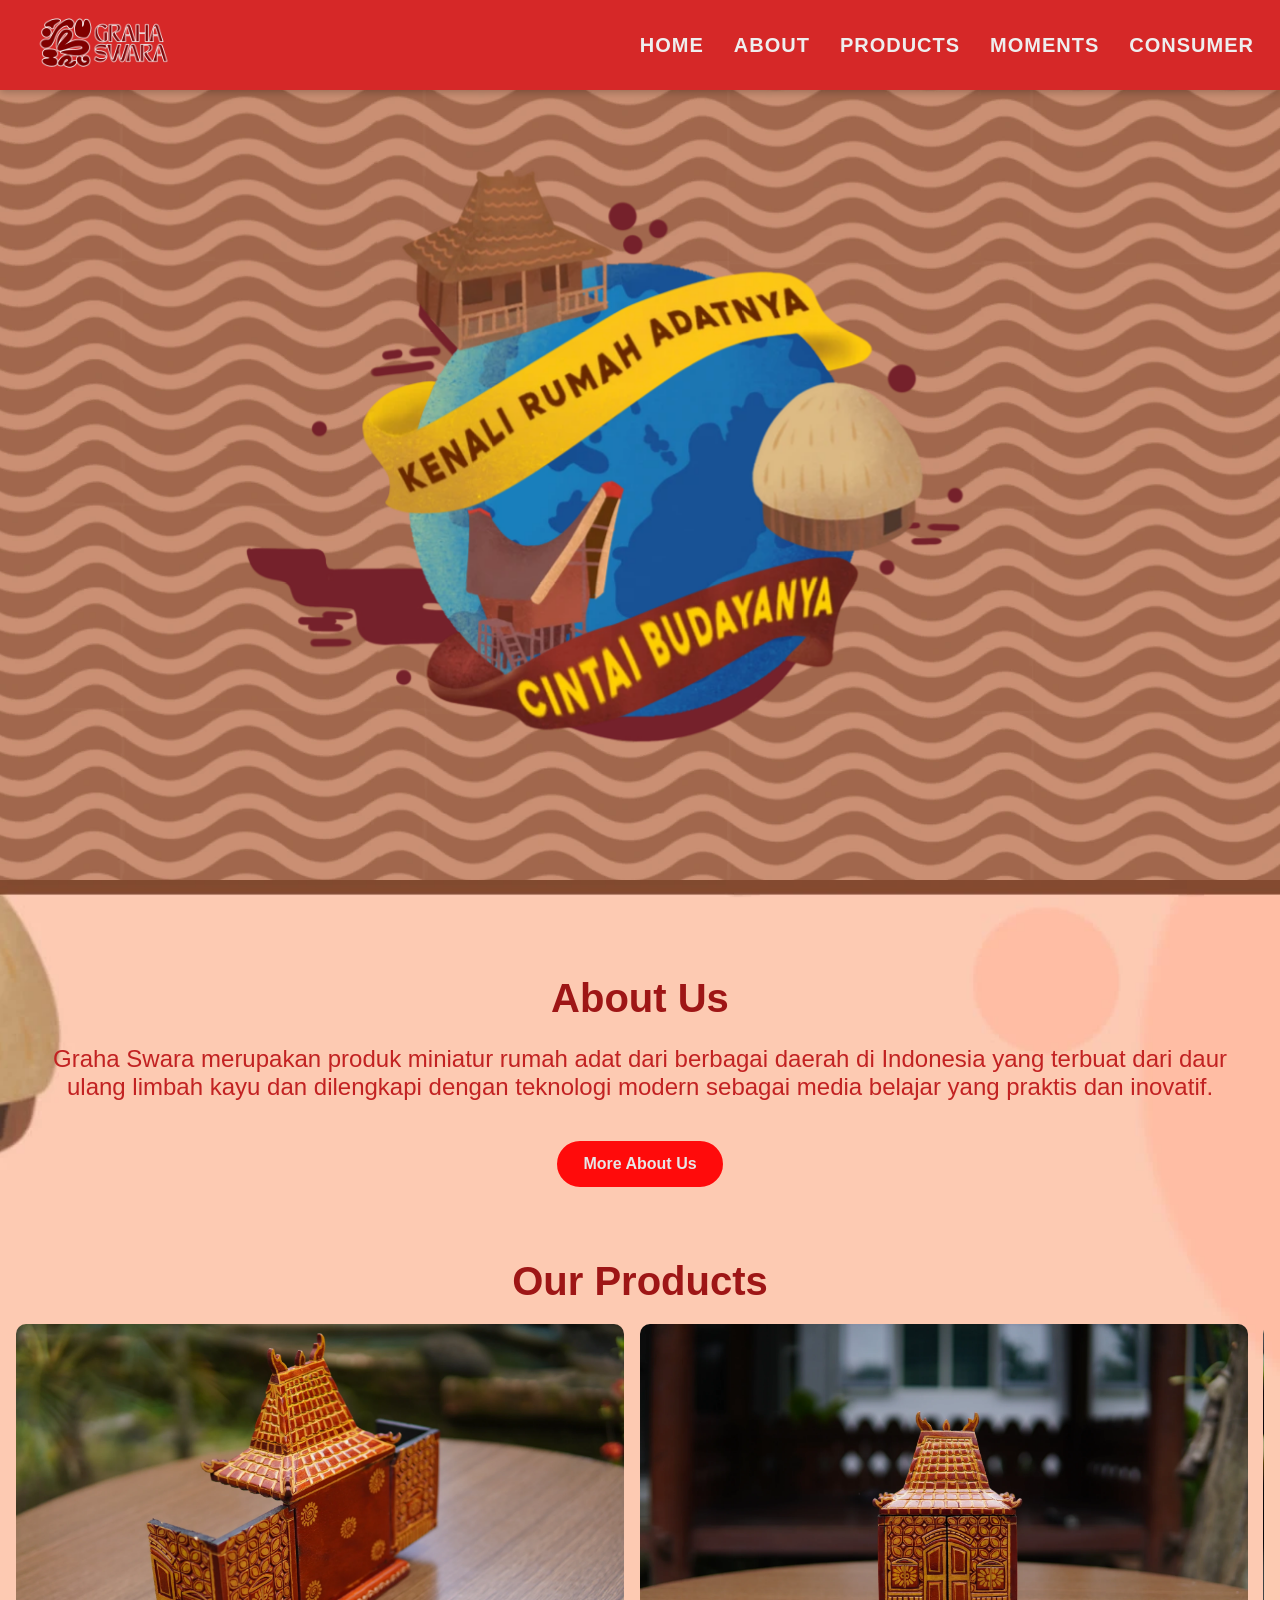
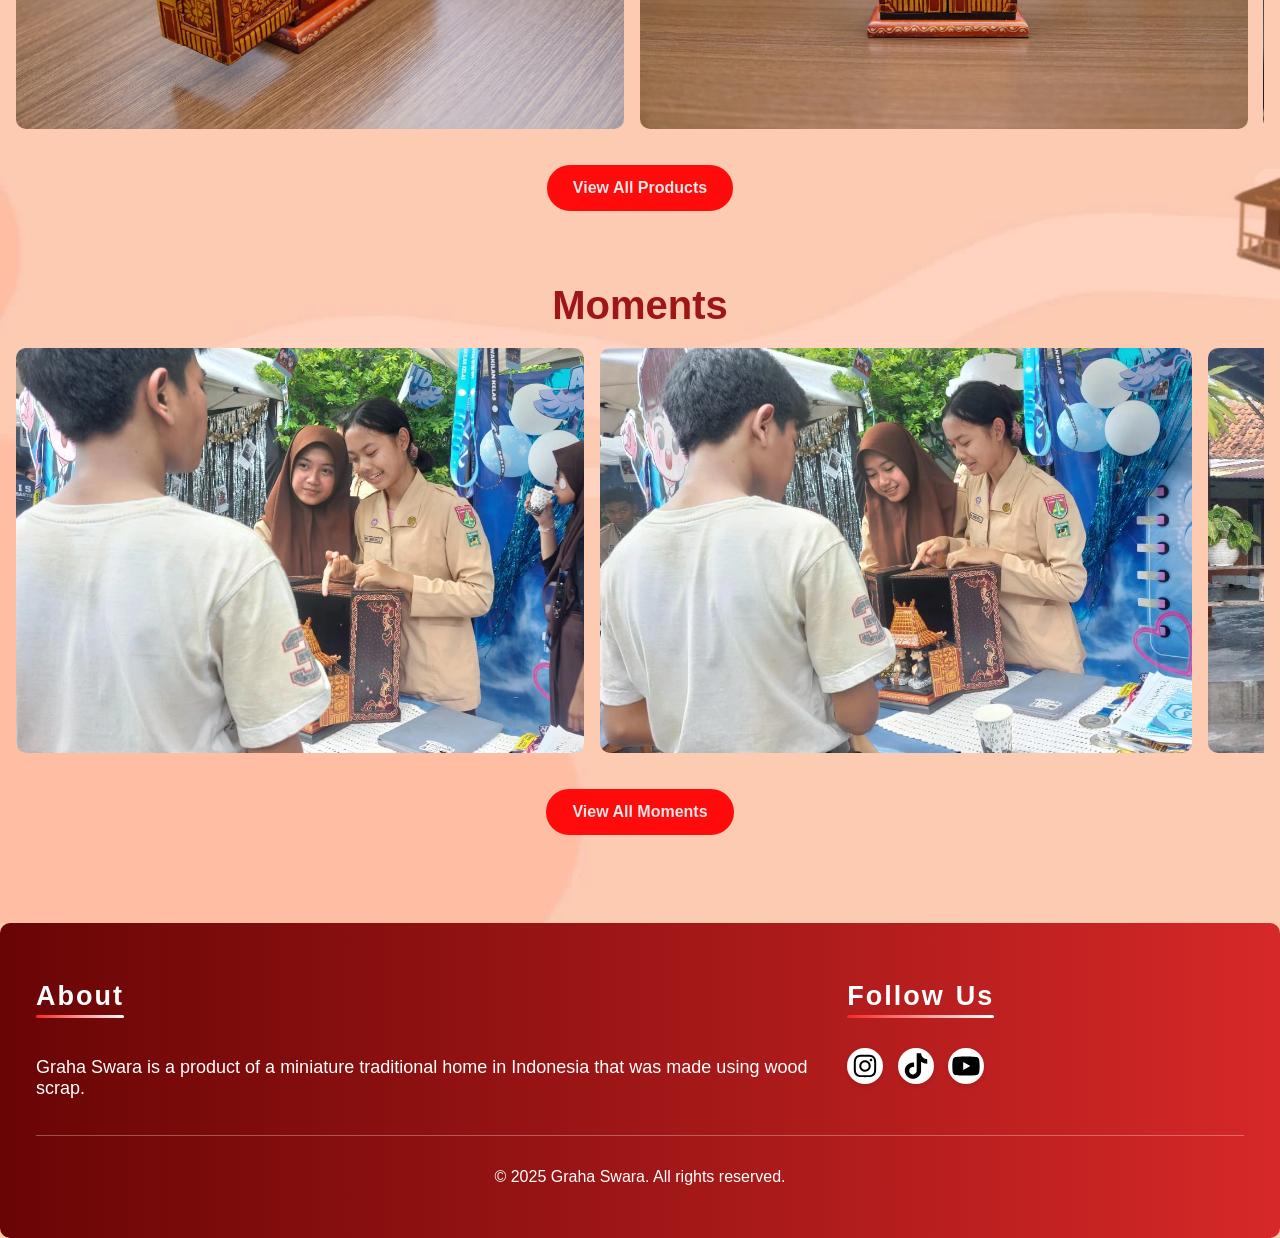
<file: index.html>
<!DOCTYPE html>
<html lang="en">
<head>
  <meta charset="UTF-8" />
  <meta name="viewport" content="width=device-width, initial-scale=1.0" />
  <title>Graha Swara</title>
  <link rel="stylesheet" href="web.css" />
  <link rel="stylesheet" href="animate.css">
  <script src="web.js" defer></script>
</head>
<body>
  <div id="layout"></div>

  <template id="page-content">
    <div class="mainhome-contenttop">
      <!-- Animation -->
      <section class="animated">
        <div class="image-stack">
          <img src="assets/bumi.webp" class="bumi" alt="bumi" />
          <img src="assets/teks.webp" class="teks" alt="teks" />
          <img src="assets/filler.webp" class="filler" alt="filler" />
          <img src="assets/joglo.webp" class="joglo" alt="joglo" />
          <img src="assets/honai.webp" class="honai" alt="honai" />
          <img src="assets/tongkonan.webp" class="tongkonan" alt="tongkonan" />
        </div>
      </section>
    </div>

    <div class="mainhome-contentbottom">
      <div class="homepage-main-content">
        <!--About-->
        <section id="abouts" class="abouts">
          <h1>About Us</h1>
          <p> Graha Swara merupakan produk miniatur rumah adat dari berbagai daerah di Indonesia yang terbuat dari daur ulang limbah kayu dan dilengkapi dengan teknologi modern sebagai media belajar yang praktis dan inovatif.</p>
          <a href="about.html" class="btn">More About Us</a>
        </section>
      

        <!-- Products -->
        <section id="products" class="products">
          <h1>Our Products</h1>
          <div class="product-list" id="product-list">
            <div class="product-item"><img src="assets/proto1.webp" alt="Product 1" /></div>
            <div class="product-item"><img src="assets/proto2.webp" alt="Product 2" /></div>
            <div class="product-item"><img src="assets/proto3.webp" alt="Product 3" /></div>
          </div>
          <a href="product.html" class="btn">View All Products</a>
        </section>

        <!-- Moments -->
        <section id="moments" class="moments">
          <h1>Moments</h1>
          <div class="moment-list" id="moment-list">
            <div class="moment-item"><img src="assets/moment1.webp" alt="Moment 1" /></div>
            <div class="moment-item"><img src="assets/moment2.webp" alt="Moment 2" /></div>
            <div class="moment-item"><img src="assets/moment3.webp" alt="Moment 3" /></div>
          </div>
          <a href="moment.html" class="btn">View All Moments</a>
        </section>
      </div>
    <div>
  </template>  
</body>
</html>
</file>
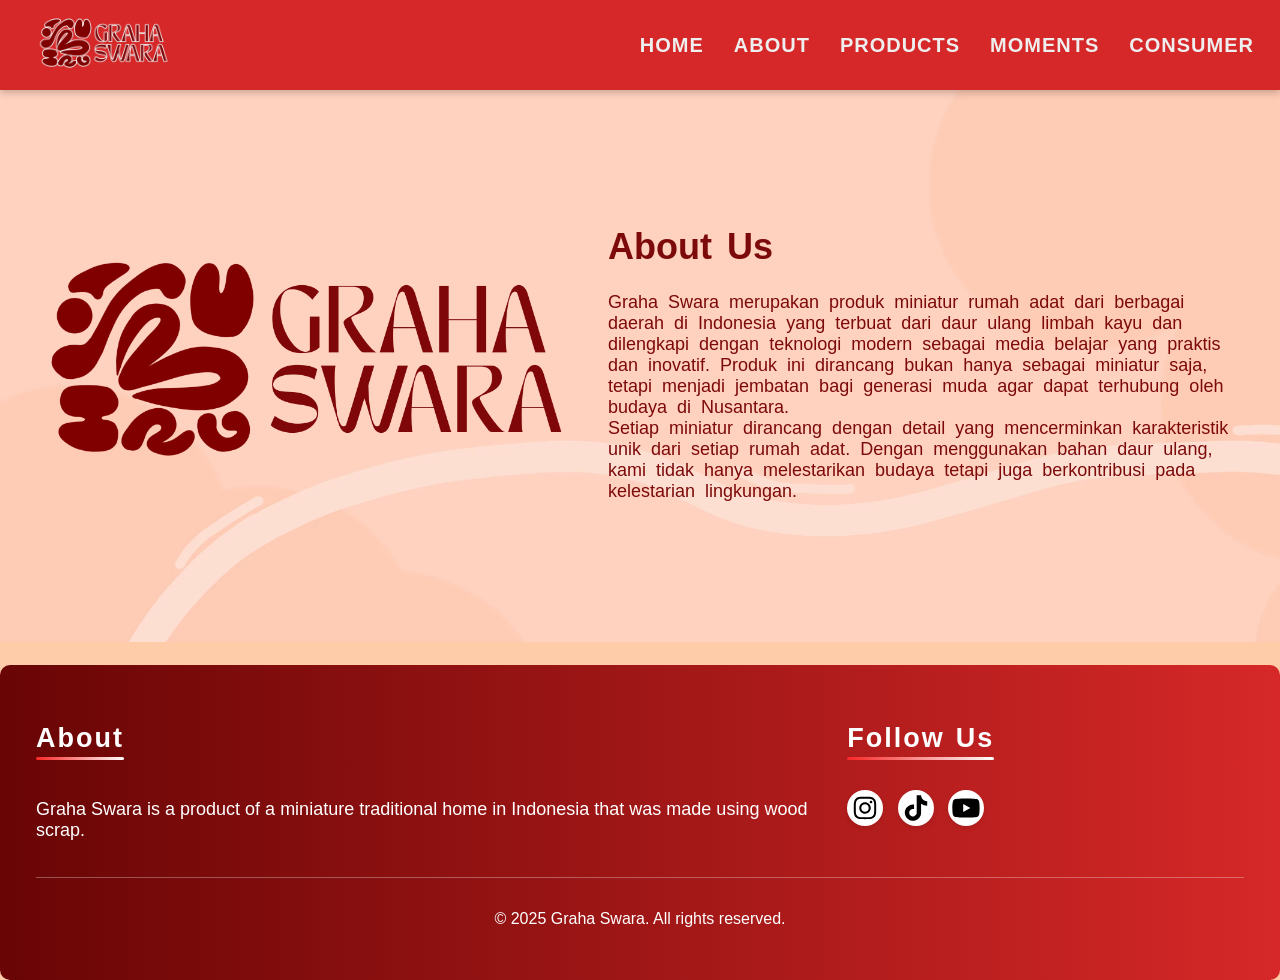
<file: about.html>
<!DOCTYPE html>
<html lang="en">
<head>
  <meta charset="UTF-8" />
  <meta name="viewport" content="width=device-width, initial-scale=1.0" />
  <title>About - Graha Swara</title>
  <link rel="stylesheet" href="web.css" />
  <link rel="stylesheet" href="animate.css">
  <script src="web.js" defer></script>
</head>
<body>

  <div id="layout"></div>

  <template id="page-content">
    <main class="main-content">
      <div class="about-layout">
        <div class="about-logo">
          <img src="assets/Graha_Swara.webp " alt="Graha Swara Logo" />
        </div>
        <div class="about-text">
          <h1>About Us</h1>
          <p>
            Graha Swara merupakan produk miniatur rumah adat dari berbagai daerah di Indonesia yang terbuat dari daur ulang limbah kayu dan dilengkapi dengan teknologi modern sebagai media belajar yang praktis dan inovatif. Produk ini dirancang bukan hanya sebagai miniatur saja, tetapi menjadi jembatan bagi generasi muda agar dapat terhubung oleh budaya di Nusantara. <br>Setiap miniatur dirancang dengan detail yang mencerminkan karakteristik unik dari setiap rumah adat. Dengan menggunakan bahan daur ulang, kami tidak hanya melestarikan budaya tetapi juga berkontribusi pada kelestarian lingkungan.
          </p>
        </div>
      </div>
    </main>
  </template>
</body>
</html>
</file>
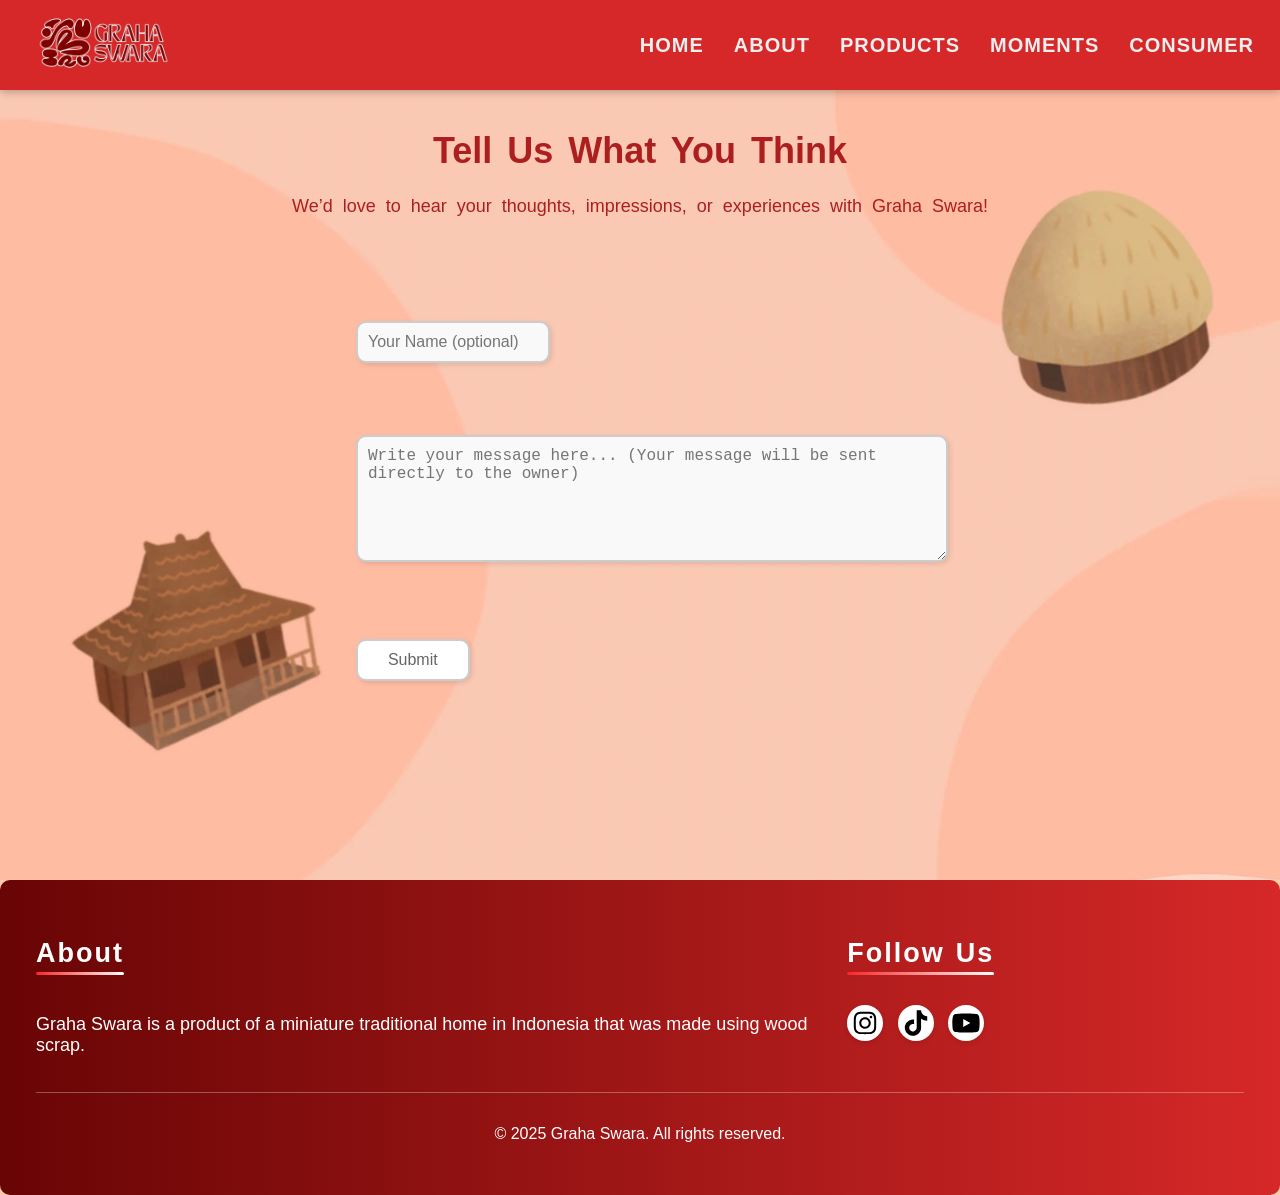
<file: commentar.html>
<!DOCTYPE html>
<html lang="en">
<head>
  <meta charset="UTF-8" />
  <meta name="viewport" content="width=device-width, initial-scale=1.0" />
  <title>Consumer - Graha Swara</title>
  <link rel="stylesheet" href="web.css" />
  <link rel="stylesheet" href="animate.css">
  <script src="web.js" defer></script>
</head>
<body>  
  <div id="layout"></div>

  <template id="page-content">
    <main class="consumer-content">
      <div id="consumer-page" class="consumer-page">  
        <div class="consumer-text">        
          <h1>Tell Us What You Think</h1>
          <p>We’d love to hear your thoughts, impressions, or experiences with Graha Swara!</p>
        </div>

    <section class="comment-section">
        <form id="comment-form" action="https://formsubmit.co/verenatri55@gmail.com" method="POST">

            <input type="hidden" name="_captcha" value="false">
            <input type="hidden" name="_next" value="https://zunniee.github.io/Graha_Swara/index.html">

          <div class="your-name">
            <input type="text" name="name" placeholder="Your Name (optional)" class="input"/>
          </div>
          <div class="your-message">
            <textarea class="message" name="message" placeholder="Write your message here... (Your message will be sent directly to the owner)" required></textarea>
          </div>
          <div class="submit">
            <button class="submit-btn" type="submit">Submit</button>
          </div>
        </form>

        <!-- <script>
  const form = document.getElementById("comment-form");

  form.addEventListener("submit", function (e) {
    e.preventDefault(); // prevent default FormSubmit behavior

    // Create form data to send
    const formData = new FormData(form);

    fetch("https://formsubmit.co/ajax/verenatri55@gmail.com.com", {
      method: "POST",
      body: formData,
    })
      .then((response) => {
        if (response.ok) {
          alert("Thanks for your opinion!");
          setTimeout(() => {
            window.location.href = "https://zunniee.github.io/Graha_Swara/index.html";
          }, 1500); // 1.5 second delay before redirect
        } else {
          alert("Something went wrong. Please try again.");
        }
      })
      .catch((error) => {
        console.error("Error:", error);
        alert("There was an error submitting the form.");
      });
  });
</script> -->

    </section>

    
        <!-- <div class="comment-list" id="comment-list">
            Comments will appear here 
        </div> -->
      </div>
    </main>
  </template>




  <!-- Firebase -->
 <!-- <script type="module">
  import { initializeApp } from "https://www.gstatic.com/firebasejs/12.0.0/firebase-app.js";
  import { getFirestore, collection, addDoc, serverTimestamp, query, orderBy, onSnapshot } from "https://www.gstatic.com/firebasejs/12.0.0/firebase-firestore.js";

  document.addEventListener("DOMContentLoaded", async () => {
    // ⬇ Masukkan template ke dalam #layout agar elemen form dan comment list tersedia
    const layout = document.getElementById('layout');
    const template = document.getElementById('page-content');
    if (layout && template) {
      layout.innerHTML = template.innerHTML;
    } else {
      console.error("Layout atau template tidak ditemukan");
      return;
    }

    // ⬇ Ambil elemen form dan list komentar setelah template dimuat
    const form = document.getElementById('comment-form');
    const commentList = document.getElementById('comment-list');

    if (!form || !commentList) {
      console.error("Form atau comment-list tidak ditemukan di halaman.");
      return;
    }

    // ⬇ Konfigurasi Firebase
    const firebaseConfig = {
      apiKey: "AIzaSyA6zctpkaWmMJAlnjydOiUStDE45kFKHto",
      authDomain: "graha-swara-comment.firebaseapp.com",
      projectId: "graha-swara-comment",
      storageBucket: "graha-swara-comment.firebasestorage.app",
      messagingSenderId: "254496796175",
      appId: "1:254496796175:web:26636e91e0fd5f577c3d7a",
      measurementId: "G-WW3THHERR9"
    };

    const app = initializeApp(firebaseConfig);
    const db = getFirestore(app);

    // ⬇ Proses submit form komentar
    form.addEventListener('submit', async (e) => {
      e.preventDefault();
      const name = form.name.value.trim() || "Anonymous";
      const message = form.message.value.trim();
      if (!message) return;

      try {
        await addDoc(collection(db, "comments"), {
          name,
          message,
          createdAt: serverTimestamp()
        });
        form.reset();
      } catch (err) {
        console.error("Gagal menambahkan komentar:", err);
      }
    });

    // ⬇ Menampilkan komentar secara real-time
    const q = query(collection(db, "comments"), orderBy("createdAt", "desc"));
    onSnapshot(q, (snapshot) => {
      commentList.innerHTML = "";
      snapshot.forEach((doc) => {
        const data = doc.data();
        const commentEl = document.createElement("div");
        commentEl.classList.add("comment");
        commentEl.innerHTML = `
          <div class="name">${data.name}</div>
          <div class="message">${data.message}</div>
        `;
        commentList.appendChild(commentEl);
      });
    });
  });
</script> -->
</body>
</html>
</file>
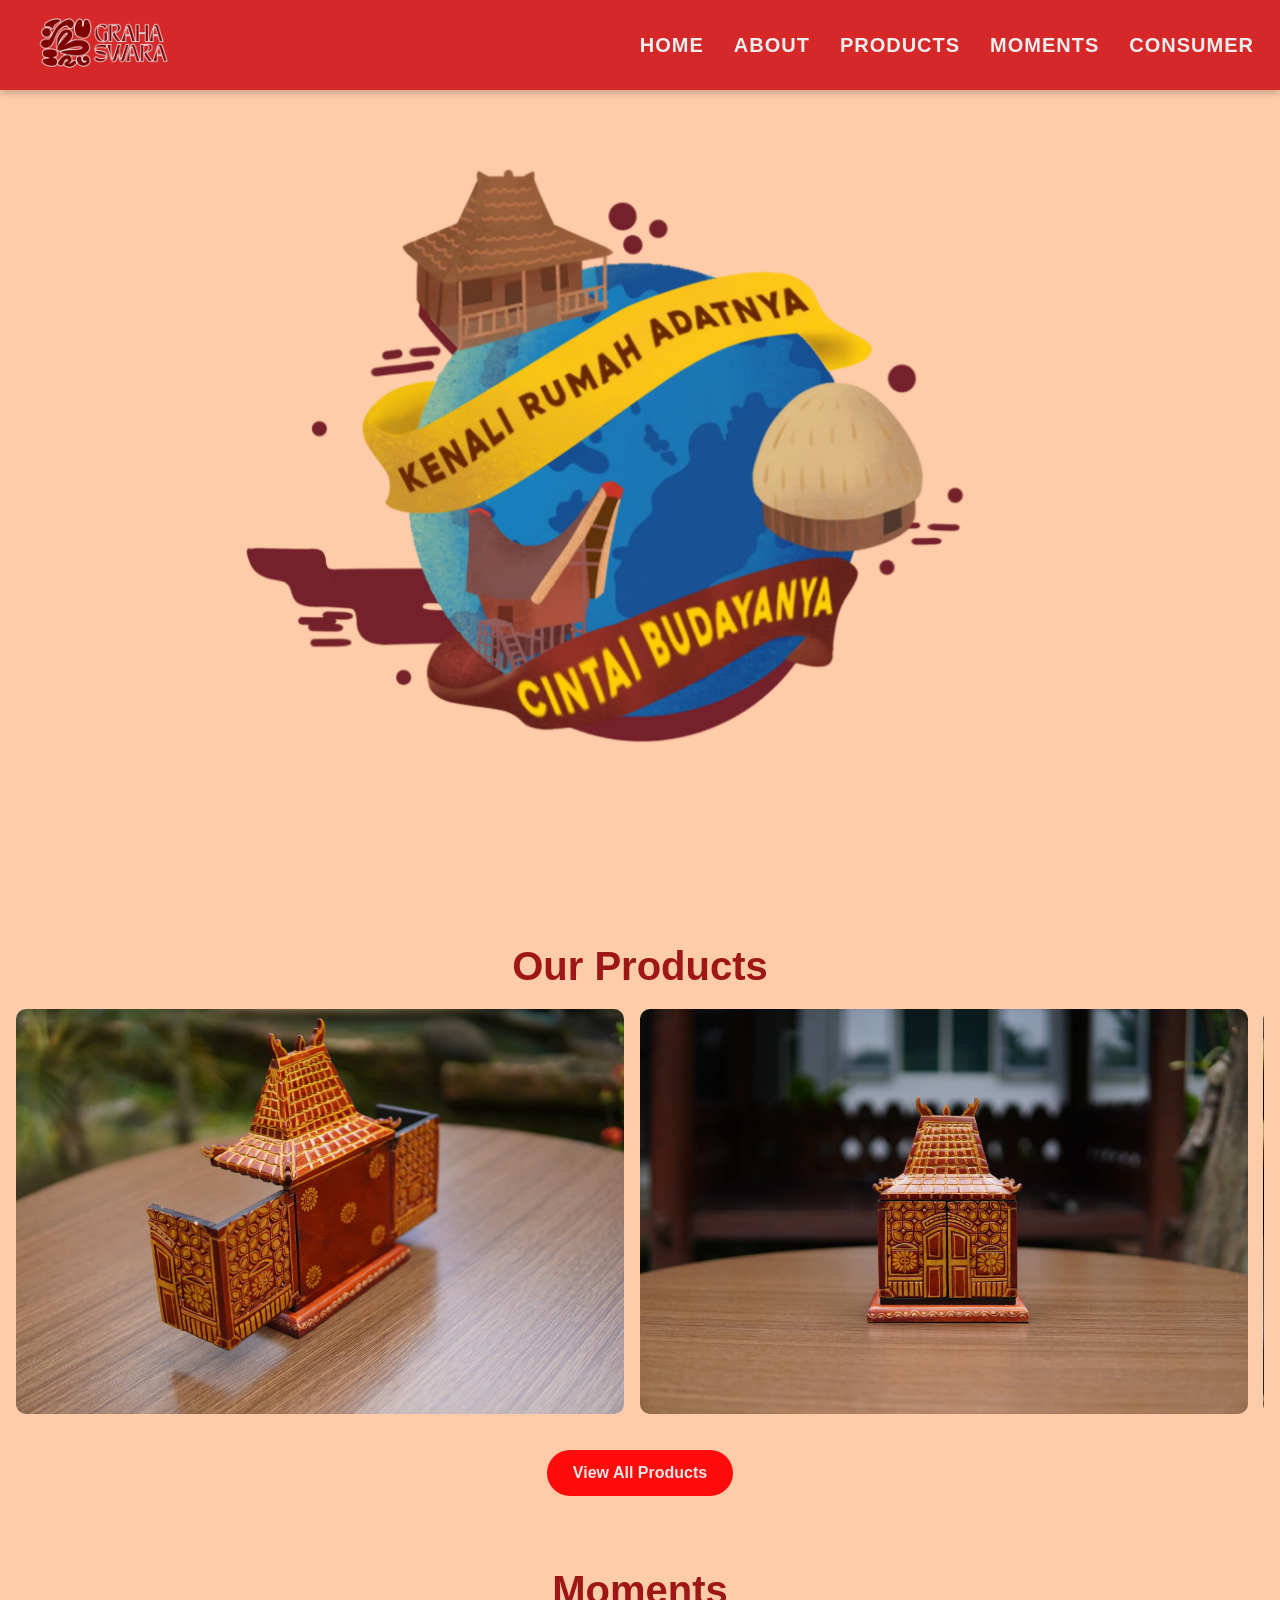
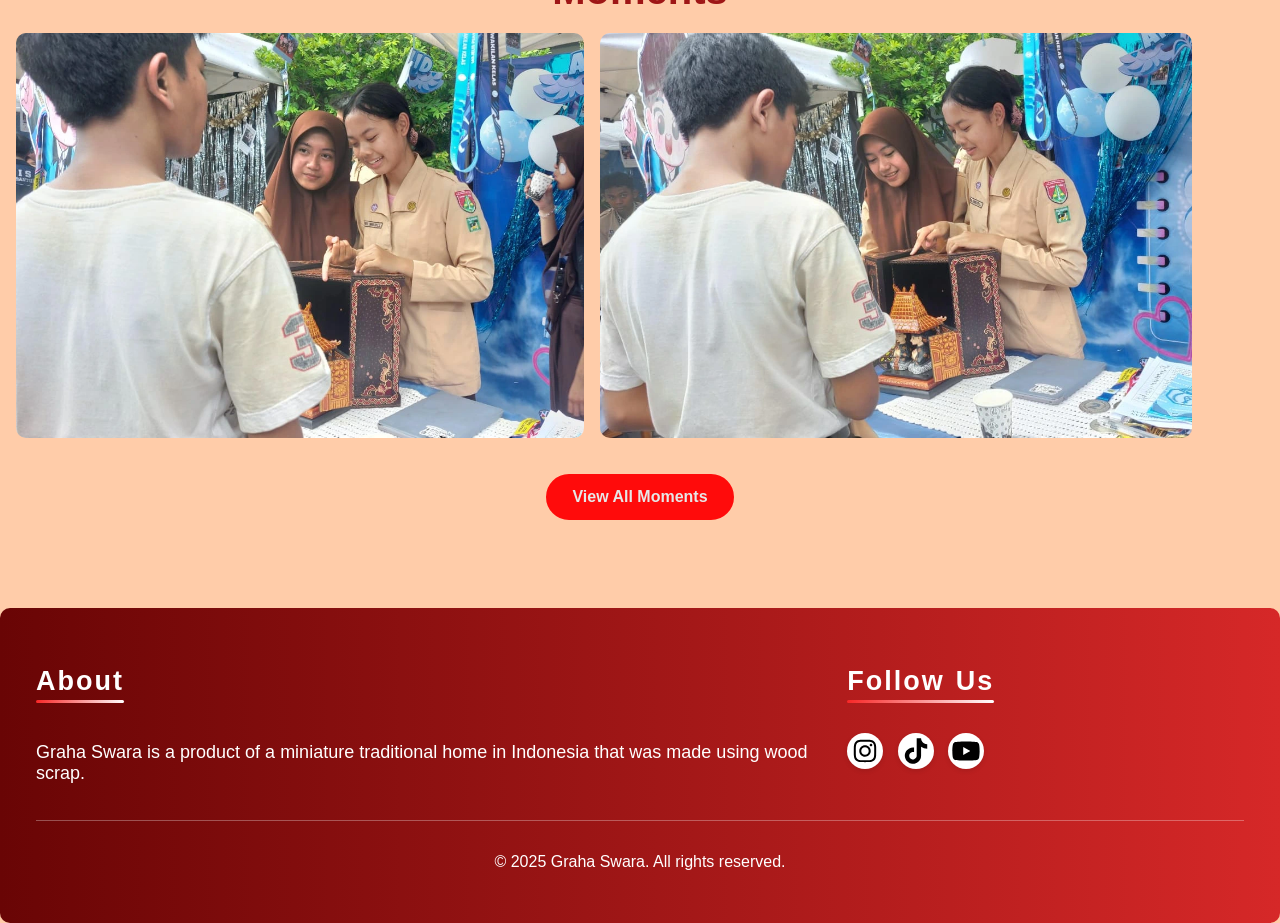
<file: homepage.html>
<!DOCTYPE html>
<html lang="en">
<head>
  <meta charset="UTF-8" />
  <meta name="viewport" content="width=device-width, initial-scale=1.0" />
  <title>Graha Swara</title>
  <link rel="stylesheet" href="web.css" />
  <link rel="stylesheet" href="animate.css">
  <script src="web.js" defer></script>
</head>
<body>
  <div id="layout"></div>

  <template id="page-content">
    <main class="mainhome-content">
        <!-- Animation -->
        <section class="animated">
          <div class="image-stack">
            <img src="assets/bumi.webp" class="bumi" alt="bumi" />
            <img src="assets/teks.webp" class="teks" alt="teks" />
            <img src="assets/filler.webp" class="filler" alt="filler" />
            <img src="assets/joglo.webp" class="joglo" alt="joglo" />
            <img src="assets/honai.webp" class="honai" alt="honai" />
            <img src="assets/tongkonan.webp" class="tongkonan" alt="tongkonan" />
          </div>
        </section>

      <div class="homepage-main-content">
        <!-- Products -->
        <section id="products" class="products">
          <h1>Our Products</h1>
          <div class="product-list" id="product-list">
            <div class="product-item"><img src="assets/proto1.webp" alt="Product 1"></div>
            <div class="product-item"><img src="assets/proto2.webp" alt="Product 2"></div>
            <div class="product-item"><img src="assets/proto3.webp" alt="Product 3"></div>
          </div>
          <a href="product.html" class="btn">View All Products</a>
        </section>

        <!-- Moments -->
        <section id="moments" class="moments">
          <h1>Moments</h1>
          <div class="moment-list" id="moment-list">
            <div class="moment-item"><img src="assets/moment1.webp" alt="Moment 1"></div>
            <div class="moment-item"><img src="assets/moment2.webp" alt="Moment 2"></div>
          </div>
          <a href="moment.html" class="btn">View All Moments</a>
        </section>
      </div>
    </main>
  </template>  
</body>
</html>
</file>
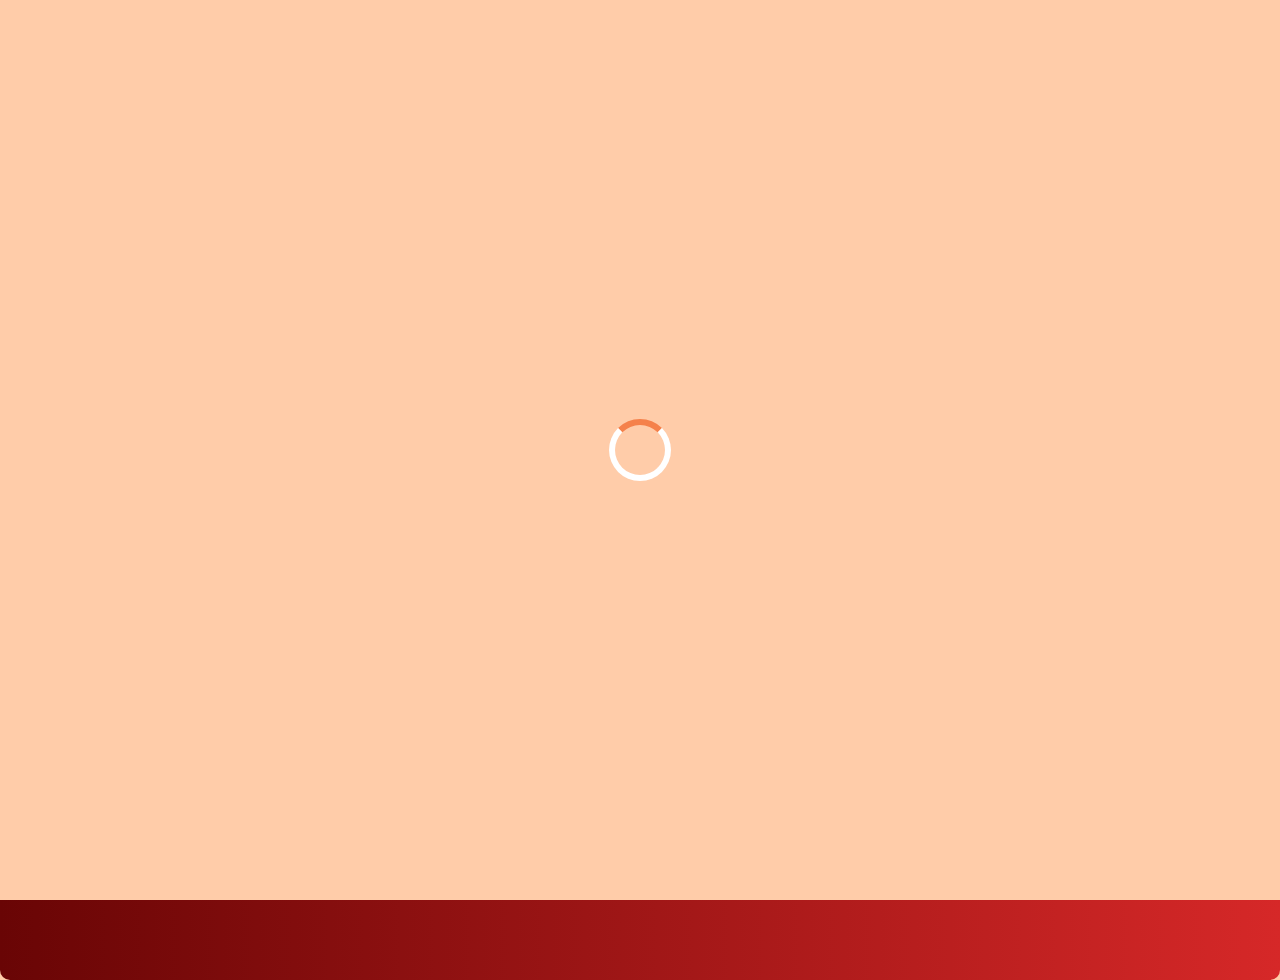
<file: layout.html>
<!DOCTYPE html>
<html>
  <head>
    <meta name="viewport" content="width=device-width, initial-scale=1.0">
    <title>Graha_Swara</title>
    <link rel="stylesheet" href="web.css">
    <link rel="stylesheet" href="animate.css">
    <link rel="icon" type="image/webp" href="assets/favicon.webp">
    <link href="https://fonts.googleapis.com/css2?family=Playfair+Display:wght@600&display=swap" rel="stylesheet">
  </head>

<body>
<div id="layout">
<div id="preloader" style="display: flex; opacity: 1; visibility: visible;">
  <div class="loader"></div>
</div>

<header class="header">
  <div class="logo">
    <a href="index.html"><img src="assets/outlined-logo.webp" alt="Logo" /></a>
  </div>

  <button class="hamburger" id="hamburger">
    <span></span>
    <span></span>
    <span></span>
  </button>

  <nav class="menu" id="menu">
    <ul>
      <li><a href="index.html">HOME</a></li>
      <li><a href="about.html">ABOUT</a></li>
      <li><a href="product.html">PRODUCTS</a></li>
      <li><a href="moment.html">MOMENTS</a></li>
      <li><a href="commentar.html">CONSUMER</a></li> 
    </ul>
  </nav>
</header>

<footer class="footer">
  <div class="footer-top">
    <div class="about">
      <h2>About</h2>
      <p>Graha Swara is a product of a miniature traditional home in Indonesia that was made using wood scrap.</p>
    </div>

    <div class="social">
      <div>
        <h2>Follow Us</h2>
        <div class="icon-wrapper">
        <a href="https://www.instagram.com/graha.swara" target="_blank" rel="noopener noreferrer">
          <img src="assets/instagram-icon.svg" alt="Instagram" class="icon" />
        </a>
        <a href="https://www.tiktok.com/@graha.swara" target="_blank" rel="noopener noreferrer">
          <img src="assets/tiktok-brands-solid-full.svg" alt="TikTok" class="icon" />
        </a>
        <a href="" target="_blank" rel="noopener noreferrer">
          <img src="assets/youtube-brands-solid-full.svg" alt="youtube" class="icon" />
        </a>
      </div>
    </div>

  </div>
  </div>
  <div class="copyright">
    <p>&copy; 2025 Graha Swara. All rights reserved.</p>
  </div>
</footer>
</body> 
</div>
</html>
</file>
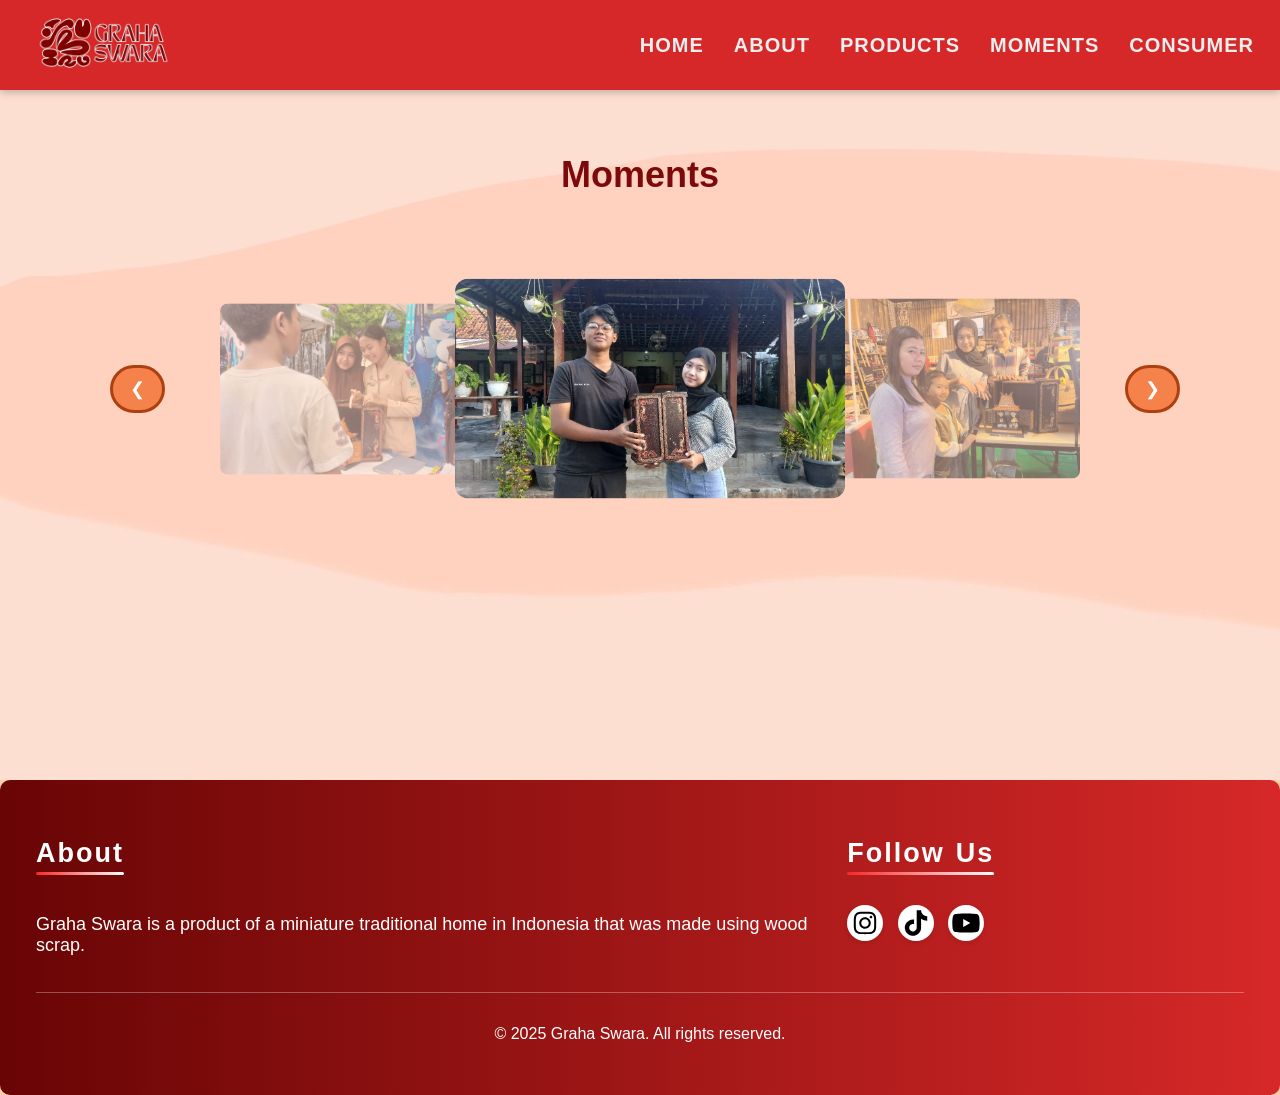
<file: moment.html>
<!DOCTYPE html>
<html lang="en">
<head>
  <meta charset="UTF-8" />
  <meta name="viewport" content="width=device-width, initial-scale=1.0" />
  <title>Moments - Graha Swara</title>
  <link rel="stylesheet" href="web.css" />
  <link rel="stylesheet" href="animate.css">
  <script src="web.js" defer></script>
</head>
<body>
  <div id="layout"></div>

  <template id="page-content">
    <main class="mainmoment-content">
      <div class="moment-text"><h1>Moments</h1></div>
      <section class="carousel-section">
        <div class="moment-carouselwrapper">


          <div class="moment-carousel">
            <div class="moment-carousel-track">
              <div class="moment-slide"><img src="assets/moment1.webp"/></div>
              <div class="moment-slide"><img src="assets/moment3.webp"/></div>
              <div class="moment-slide"><img src="assets/moment4.webp"/></div>
              <div class="moment-slide"><img src="assets/moment5.webp"/></div>
              <div class="moment-slide"><img src="assets/moment6.webp"/></div>
              <div class="moment-slide"><img src="assets/moment7.webp"/></div>
              <div class="moment-slide"><img src="assets/moment8.webp" /></div>
            </div>
          </div>


          <div>
          <button id="prev" class="nav-btn">❮</button>
          <button id="next" class="nav-btn">❯</button>
          </div>
        </div>
      </section>

    </main>
  </template>
</body>
</html>
</file>
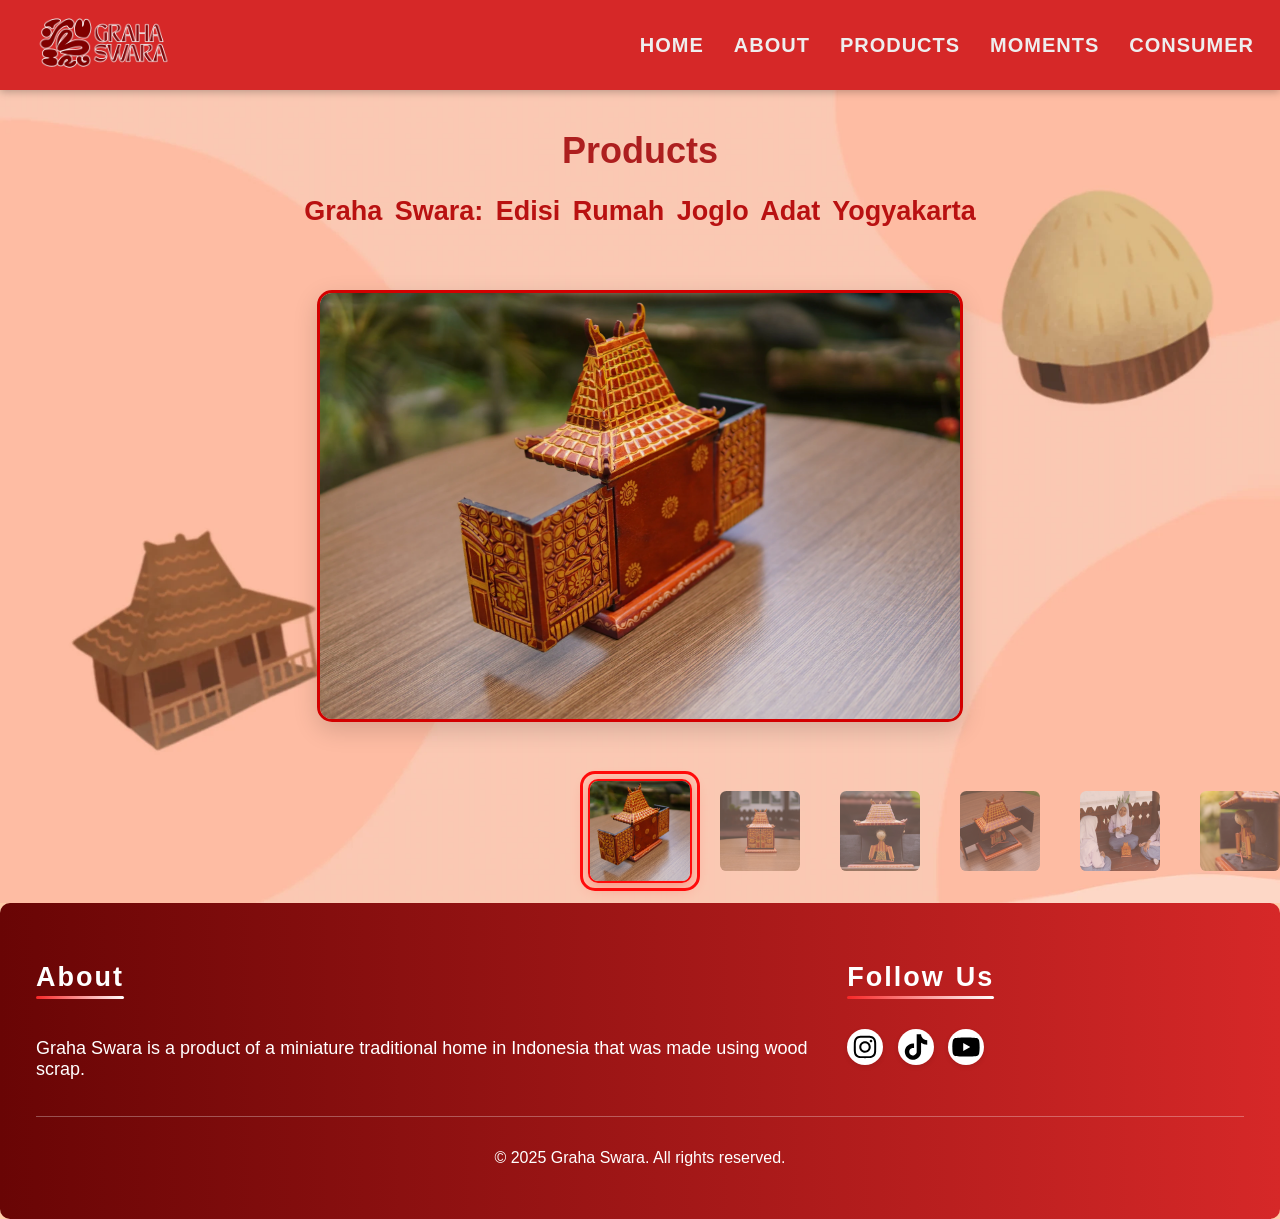
<file: product.html>
<!DOCTYPE html>
<html lang="en">
<head>
  <meta charset="UTF-8" />
  <meta name="viewport" content="width=device-width, initial-scale=1.0" />
  <title>Products - Graha Swara</title>
  <link rel="stylesheet" href="web.css" />
  <link rel="stylesheet" href="animate.css">
  <script src="web.js" defer></script>
</head>
<body>
  <div id="layout"></div>

  <template id="page-content">
    <main class="mainproduct-content">
      <div id="products-page" class="products-page">  
        <div class="product-text">        
        <h1>Products</h1>
        <h2>Graha Swara: Edisi Rumah Joglo Adat Yogyakarta</h2>
        </div>

        <div class="displayed-product" id="displayed-product">
          <img id="displayed-image" src="assets/proto1.webp" alt="Product">
          <h2 id="displayed-name">Product 1</h2>
          <p id="displayed-description">Ini deskripsi produk 1</p>
        </div>
        
        <div class="product-selector-container">
          <div class="selector-bracket"></div>
          <div class="swipe-area" id="swipe-area"></div>
          <div class="product-list-page" id="product-list-page">
            <div class="product-item-page active" 
              data-index="0"
              data-name=""
              data-image="assets/proto1.webp"
              data-description="">
                <img src="assets/proto1.webp" alt="Product1">
            </div>
            <div class="product-item-page" 
              data-index="1"
              data-name=""
              data-image="assets/proto2.webp"
              data-description="">
              <img src="assets/proto2.webp" alt="Product2">
            </div>
            <div class="product-item-page" 
              data-index="2"
              data-name=""
              data-image="assets/proto3.webp"
              data-description="">
              <img src="assets/proto3.webp" alt="Product3">
            </div>
            <div class="product-item-page" 
              data-index="3"
              data-name=""
              data-image="assets/proto4.webp"
              data-description="">
              <img src="assets/proto4.webp" alt="Product4">
            </div>
            <div class="product-item-page" 
              data-index="4"
              data-name=""
              data-image="assets/proto5.webp"
              data-description="">
              <img src="assets/proto5.webp" alt="Product5">
            </div>
            <div class="product-item-page" 
              data-index="5"
              data-name=""
              data-image="assets/proto6.webp"
              data-description="">
              <img src="assets/proto6.webp" alt="Product6">
            </div>
            <div class="product-item-page" 
              data-index="6"
              data-name=""
              data-image="assets/proto7.webp"
              data-description="">
              <img src="assets/proto7.webp" alt="Product7">
            </div>
            <div class="product-item-page" 
              data-index="7"
              data-name=""
              data-image="assets/proto8.webp"
              data-description="">
              <img src="assets/proto8.webp" alt="Product8">
            </div>
            <div class="product-item-page" 
              data-index="7"
              data-name=""
              data-image="assets/proto9.webp"
              data-description="">
              <img src="assets/proto9.webp" alt="Product8">
            </div>
            <div class="product-item-page" 
              data-index="7"
              data-name=""
              data-image="assets/proto10.webp"
              data-description="">
              <img src="assets/proto10.webp" alt="Product8">
            </div>
            <div class="product-item-page" 
              data-index="7"
              data-name=""
              data-image="assets/proto11.webp"
              data-description="">
              <img src="assets/proto11.webp" alt="Product8">
            </div>
            <div class="product-item-page" 
              data-index="7"
              data-name=""
              data-image="assets/proto12.webp"
              data-description="">
              <img src="assets/proto12.webp" alt="Product8">
            </div>
            <div class="product-item-page" 
              data-index="7"
              data-name=""
              data-image="assets/proto13.webp"
              data-description="">
              <img src="assets/proto13.webp" alt="Product8">
            </div>
            <div class="product-item-page" 
              data-index="7"
              data-name=""
              data-image="assets/proto14.webp"
              data-description="">
              <img src="assets/proto14.webp" alt="Product8">
            </div>
          </div>
        </div>
      </div>
    </main>
  </template>
</body>
</html>
</file>
<file: web.css>
/*layout.html start*/
#layout {
  display: flex;
  flex-direction: column;
  min-height: 100vh;
}

html, body {
  width: 100%;
  overflow-x: hidden; 
  margin: 0;
  padding: 0;
  padding-top: 40px;
  font-family: sans-serif;
  word-wrap: break-word;
  overflow-wrap: break-word;
  background-size: cover;
  z-index: 1;
  scroll-behavior: smooth;
  background-color: #ffcca9;
}

.body{
  max-width: 100vw;
}

/* Show preloader by default with hardware acceleration */
#preloader {
  position: fixed;
  top: 0;
  left: 0;
  width: 100vw;
  height: 100vh;
  background-color: #ffcca9;
  display: flex;
  justify-content: center;
  align-items: center;
  z-index: 9999;
  opacity: 1;
  visibility: visible;
  transition: opacity 0.5s ease, visibility 0.5s ease;
  will-change: opacity, visibility;
}

#preloader .loader {
  width: 50px;
  height: 50px;
  border: 6px solid white;
  border-top: 6px solid #f5814b;
  border-radius: 50%;
  animation: spin 1s linear infinite;
  will-change: transform;
}

@keyframes spin {
  to {
    transform: rotate(360deg);
  }
}

body.loaded #preloader {
  opacity: 0;
  visibility: hidden;
  pointer-events: none;
}

.header {
  position: fixed;
  top: 0;
  left: 0;
  right: 0;
  z-index: 999;
  background-color: #d62828;
  color: white;
  display: flex;
  justify-content: space-between;
  align-items: center;
  padding: 0.2em 1em;
  transition: transform 0.3s ease-in-out;
  box-shadow: 0 2px 8px rgba(0, 0, 0, 0.25);
}

#layout header {
  flex-shrink: 0;
  background: #d62828;
}

/* Hidden state */
.header.hide {
  transform: translateY(-100%);
}

.logo {
  flex: 1;
  margin-left: 20px;
}

.logo img {
  height: 80px;
}

.hamburger {
  width: 35px;
  height: 35px;
  position: relative;
  display: flex;
  flex-direction: column;
  justify-content: center;
  align-items: center;
  background: transparent;
  border: none;
  cursor: pointer;
  padding: 0;
  z-index: 1001;
  display: none;
}

.hamburger span {
  display: block;
  height: 7px;
  width: 100%;
  background-color: white;
  border-radius: 10px;
  transition: all 0.3s ease-in-out;
  transform-origin: center;
  margin: 4px 0;
}

.hamburger.is-active span:nth-child(1) {
  transform: rotate(45deg) translateY(16px);
}

.hamburger.is-active span:nth-child(2) {
  opacity: 0;
  transition: 0ms;
}

.hamburger.is-active span:nth-child(3) {
  transform: rotate(-45deg) translateY(-16px);
}

.menu {
  font-size: 20px;
  font-weight: 550;
  letter-spacing: 1px;
  flex: 2;
  display: flex;
  justify-content: flex-end;
}

.menu ul {
  list-style: none;
  display: flex;
  gap: 0.5em;
  padding: 0;
  margin: 0;
}

.menu a {
  color: #EEEEEE;
  text-decoration: none;
  size: 40px;
  position: relative;
  padding: 5px 10px;
  display: inline-block;
  transition: all 0.3s ease-out;
}
.menu a::after{
  content: "";
  position: absolute;
  left: 0;
  bottom: 0px;
  height: 2px;
  width: 0;
  background-color: rgb(255, 255, 255);
  transition: width 0.3s ease;
}

.menu a:hover::after {
  width: 100%;
}

.products, .moments, .abouts {
  margin-top: 1em;
}

/*homepage.html start*/
.homepage-main-content {
  flex-grow: 1;
  padding: 1em;
}

.animated {
  position: relative;
  display: flex;
  width: 100vw;
  z-index: 100;
}

.image-stack {
  position: relative;
  width: 100%;
  max-width: 800px;   
  height: 100%;
  max-height: 1000px;  
  aspect-ratio: 1 / 1;   
  margin: 0 auto 0;   
}

.image-stack img {
  position: absolute;
  top: 0;
  left: 0;
  width: 100%;
  height: 100%;
  object-fit: cover;
}

/* Optimized scrolling with hardware acceleration */
.product-list, .moment-list {
  display: flex;
  overflow-x: auto;
  scroll-snap-type: x mandatory;
  scroll-behavior: smooth;
  gap: 1em;
  padding-bottom: 1em;
  -webkit-overflow-scrolling: touch;
  scrollbar-width: none;
  will-change: scroll-position;
  transform: translateZ(0);
  cursor: grab;
}

.product-list:active, .moment-list:active {
  cursor: grabbing;
}

.product-item, .moment-item {
  flex: 0 0 auto;
  scroll-snap-align: start;
  will-change: transform;
  user-select: none;
}

.product-item img, .moment-item img {
  width: 100%;
  height: 45vh; /* fixed height */
  object-fit: cover;
  border-radius: 10px;
  pointer-events: none; 
}

.product-list::-webkit-scrollbar, .moment-list::-webkit-scrollbar {
  display: none; /* Chrome, Safari */
}

.about-layout {
  display: flex;
  background-image: url(assets/background-moment.webp);
  background-size: cover;
  height: 100%;
  min-height: 562px;
  text-align: left;
  background-repeat: no-repeat;
  align-items: center;
  flex-wrap: wrap; 
}

/*about.html start*/
.about-logo {
    flex: 0 0 auto;
    flex: 0 0 45%;
    transform: translateX(-50px);
    opacity: 0;
    animation: slideIn 1.5s ease forwards;
    margin-left: 2em;
  }
.about-logo img {
  width: 100%;
  height: auto;
}

.about-text {
  flex: 1;
  color: #7D0A0A;
  font-size: 20px;
  word-spacing: 5px;
  transform: translateX(50px);
  opacity: 0;
  animation: slideIn 2s ease forwards;
  margin-right: 2em;
}

.about-text h1{
  font-size: 36px;
}

.about-text p{
  text-decoration: solid;
}

/* Button styles */
.btn {
  display: inline-block;
  background: #ff0b0b;
  color: #e7e7e7;
  padding: 12px 24px;
  text-decoration: none;
  border-radius: 25px;
  font-weight: bold;
  margin-top: 1em;
  transition: all 0.3s ease;
  border: 2px solid #ff0b0b;
  margin-bottom: 1.5em;
}

.btn:hover {
  background: transparent;
  color: #ff0b0b;
  transform: translateY(-2px);
  box-shadow: 0 4px 8px rgba(255, 11, 11, 0.3);
}

/* Section titles */
.products h1, .moments h1 , .abouts h1{
  color: #9e1616;
  text-align: center;
  font-size: 2.5rem;
  margin-bottom: 0.5em;
}

.abouts p{
  color: #c22222;
  text-align: center;
  font-size: 1.5rem;
}

.abouts{
  margin: 0 1em;
  margin-top: 5em;
  text-align: center;
}
.products, .moments {
  margin: 3em 0;
  text-align: center;
}

.product-item p, .moment-item p {
  color: white;
  font-size: 1.1rem;
  margin-top: 0.5em;
  text-align: center;
}

/* MERGED PRODUCT PAGE STYLES */
.product-text{
  flex: 1;
  color: #ad1f1f;
  font-size: 18px;
  margin-top: 50px;
  word-spacing: 5px;
  text-align: center;
  opacity: 0;
  animation: fadeIn 1.5s ease-in-out forwards;
}
.product-text h2{
  color: #b91111;
}

.mainproduct-content {
  flex: 1;
  overflow: visible;
  background-image: url(assets/background-products.webp);
  background-size: cover;
  height: 100%;
  min-height: 800px;
  font-size: 18px;
  word-spacing: 5px;
}

/* Displayed Product (Center) - Fixed aspect ratio */
.displayed-product {
  text-align: center;
  margin-bottom: 2rem;
  position: relative;
}

.displayed-product img {
  width: 100%;
  width: 50vw;
  margin-top: 40px;
  object-fit: cover;
  border-radius: 15px;
  box-shadow: 0 8px 25px rgba(0,0,0,0.15);
  border: 3px solid #d30000;
}

.displayed-product h2 {
  margin: 1rem 0 0.5rem 0;
  color: white;
  font-size: 1.5rem;
}

.displayed-product p {
  color: #ddd;
  font-size: 1rem;
  line-height: 1.5;
  max-width: 400px;
  margin: 0 auto;
}

/* Product Selector Container */
.product-selector-container {
  position: relative;
  overflow: hidden;
  padding: 20px 0;
  width: 100%;
  touch-action: pan-y pinch-zoom;
  display: flex;
  justify-content: center;
  align-items: center;
}

.product-list-page {
  display: flex;
  transition: transform 0.3s cubic-bezier(0.25, 0.46, 0.45, 0.94);
  gap: 1rem;
  will-change: transform;
  touch-action: pan-y;
  cursor: grab;
  align-items: center;
}

.product-list-page:active {
  cursor: grabbing;
}

.product-item-page {
  flex: 0 0 auto;
  cursor: pointer;
  position: relative;
  transition: all 0.3s ease;
  user-select: none;
  display: flex;
  align-items: center;
  justify-content: center;
}

.product-item-page img {
  width: 100px;
  height: 100px;
  aspect-ratio: 1 / 1; 
  object-fit: cover;
  border-radius: 10px;
  opacity: 0.6;
  transform: scale(0.8);
  transition: all 0.3s ease;
  border: 2px solid transparent;
  pointer-events: none;
  margin: 0;
  padding: 0;
  display: block;
}

/* Active selector styling */
.product-item-page.active img {
  opacity: 1;
  transform: scale(1);
  border: 2px solid #ff0b0b;
  box-shadow: 0 4px 15px rgba(255, 11, 11, 0.3);
}

/* Center bracket indicator */
.selector-bracket {
  position: absolute;
  top: 50%;
  left: 50%;
  transform: translate(-50%, -50%);
  width: 120px;
  height: 120px;
  border: 3px solid #ff0b0b;
  border-radius: 15px;
  pointer-events: none;
  z-index: 10;
  box-sizing: border-box;
}

/* Touch/Swipe area */
.swipe-area {
  position: absolute;
  top: 0;
  left: 0;
  right: 0;
  bottom: 0;
  z-index: 5;
  touch-action: pan-y pinch-zoom;
  cursor: grab;
}

.swipe-area:active {
  cursor: grabbing;
}

/* Moment page styles */
.moment-text{
  margin-top: 30px;
}

.mainmoment-content {
  flex: 1;
  overflow: visible;
  background-image: url(assets/background-moment1.webp);
  background-size: cover;
  color: #7D0A0A;
  width: 100%;
  min-height: 700px;
  font-size: 18px;
  word-spacing: 5px;
}

.mainhome-contenttop {
  background-image: url(assets/background-homepagetop.webp);
  background-attachment: scroll;
  background-size: cover;
  background-repeat: no-repeat;
  background-position: center;
}

.mainhome-contentbottom {
  background-image: url(assets/background-homepagebottom.webp);
  background-attachment: scroll;
  background-size: cover;
  min-height: 110vh;
  background-repeat: no-repeat;
  background-position: center;
}

/* Footer styles */
@keyframes slideIn {
  to {
    transform: translateX(0);
    transform: translateY(0);
    opacity: 1;
  }
}

.footer{
  background: linear-gradient(to right, #690505, #f02f2f);
}

.about{
  opacity: 0;
  transform: translate3d(0, 0, 0);
  transition: all 0.8s ease;
}

.copyright{
  opacity: 0;
  transform: translate3d(0, 0, 0);
  transition: all 0.8s ease;
}

.social{
  opacity: 0;
  transform: translate3d(0, 0, 0);
  transition: all 0.8s ease;
}

.footer.animate .about {
  opacity: 1;
  transform: translate3d(0, 0, 0);
}

.footer.animate .copyright {
  opacity: 1;
  transform: translate3d(0, 0, 0);
}

.footer.animate .social {
  opacity: 1;
  transform: translate3d(0, 0, 0);
}

.footer {
  background: linear-gradient(to right, #690505, #d62828);
  color: white;
  font-size: 18px;
  border-radius: 10px;
  padding: 2em;
  display: flex;
  flex-direction: column;
  gap: 1em;
  margin-top: auto;
}

.footer-top {
  display: flex;
  flex-direction: row;
  justify-content: space-between;
}

.footer .about{
  flex: 2;
}
.footer .social{
  flex: 1;
}

.footer .copyright {
  text-align: center;
  padding-top: 1em;
  font-size: 16px;
  border-top: 1px solid rgba(255, 255, 255, 0.3);
}

.icon {
  width: 32px;
  height: 32px;
  border-radius: 50%;
  cursor: pointer;
  background-color: #fff;
  transition: 
    transform 0.3s ease, 
    box-shadow 0.3s ease, 
    background-color 0.3s ease, 
    border 0.3s ease;
  display: inline-flex;
  justify-content: center;
  align-items: center;
  box-shadow: 0 2px 5px rgba(0,0,0,0.1);
  border: 2px solid transparent;
}

.icon:hover {
  transform: translateY(-5px);
  background-color: transparent;
  border: 2px solid #fc1b1b;
  box-shadow: 0 8px 15px rgba(255, 29, 29, 0.7);
}

.footer h2 {
  position: relative;
  display: inline-block;
  margin-bottom: 1em;
}

.footer h2::after {
  content: "";
  position: absolute;
  bottom: -6px;
  left: 0;
  width: 100%;
  height: 3px;
  background: linear-gradient(90deg, #f82727, #ffffff, #f82727);
  background-size: 200% auto;
  animation: underline-slide 2s linear infinite;
  border-radius: 2px;
}

.social {
  display: flex;
  flex-direction: column;
  align-items: flex-start;
  margin-left: 1em;
}

.social h2{
  word-spacing: 1.5px;
  letter-spacing: 2px;
}

.icon-wrapper {
  margin-top: 0.5em;
  display: flex;
  justify-content: space-between;
  margin-right: 10px;
}

.about h2{
  letter-spacing: 2px;
}

.about p{
  max-width: 100%;
}

/* Carousel section */
.carousel-section {
  margin-top: 3rem;
  margin-bottom: 6rem;
}

.moment-carouselwrapper {
  display: flex;
  align-items: center;
  justify-content: center;
  position: relative;
  overflow: hidden;
  width: 100%;
  max-width: 100vw;
  box-sizing: border-box;
}

.moment-carousel {
  overflow: hidden;
  width: 100%;
  max-width: 900px;
  position: relative;
  padding: 2rem;
}

.moment-carousel-track {
  display: flex;
  align-items: center;
  gap: 10px;
}

.moment-carousel-track.animate {
  transition: transform 0.5s ease-in-out;
}

.moment-slide {
  flex: 0 0 300px;
  opacity: 0.5;
  transform: scale(0.8);
  transition: opacity 0.3s ease, transform 0.2s ease;
  z-index: 1;
  pointer-events: none;
  position: relative;
}

.moment-slide.active {
  opacity: 1;
  transform: scale(1.3);
  pointer-events: auto;
  z-index: 3;
}

.moment-slide img {
  width: 100%;
  max-width: 50vw;
  margin-right: auto;
  height: auto;
  object-fit: contain;
  border-radius: 10px;
  display: block;
}

.nav-btn {
  position: absolute;
  background-color: #f5814b;
  color: white;
  border: #ac400f solid;
  border-radius: 30px;
  padding: 10px 17px;
  font-size: 18px;
  cursor: pointer;
  z-index: 10;
  top: 50%;
  transform: translateY(-50%);
}

.nav-btn:hover {
  background-color: #d46835;
}

#prev {
  left: 110px;
}

#next {
  right: 100px;
}

/* Comment section styles */
.comment-section{
  display: flex;
  flex-direction: column;
  align-items: center;
  justify-content: center;
  width: 100%;
  margin-top: 2rem;
}

.consumer-content{
  flex: 1;
  overflow: visible;
  background-image: url(assets/background-products.webp);
  background-size: cover;
  height: 100%;
  min-height: 800px;
  font-size: 18px;
  word-spacing: 5px;
}

#consumer-page.consumer-page{
  height: 100%;
  min-height: 400px;
}

.consumer-text{
  flex: 1;
  color: #ad1f1f;
  font-size: 18px;
  margin-top: 50px;
  word-spacing: 5px;
  text-align: center;
  opacity: 0;
  animation: fadeIn 1.5s ease-in-out forwards;
}

#comment-form{
  width: 50%;
  display: flex;
  flex-direction: column;
  border-radius: 10px;
  margin: 2em
}

.your-name{
  margin: 2em;
}

.input{
  width: 30%;
  height: 20%;
  font-size: 16px;
  padding: 10px;
  border: 2px solid #ccc;
  border-radius: 10px;
  outline: none;
  transition: 0.3s;
  background-color: #f9f9f9;
  box-shadow: 2px 2px 5px rgba(0, 0, 0, 0.1);
}

.input:focus {
  border-color: #c92a2a;
  background-color: #fff;
  box-shadow: 0 0 5px #971919;
}

.your-message{
  margin: 2em;
  min-height: 10vw;
}

.message{
  width: 100%;
  height: 100%;
  min-height: 8vw;
  font-size: 16px;
  padding: 10px;  
  border: 2px solid #ccc;
  border-radius: 10px;
  outline: none;
  transition: 0.3s;
  background-color: #f9f9f9;
  box-shadow: 2px 2px 5px rgba(0, 0, 0, 0.1);
}

.message:focus {
  border-color: #c92a2a;
  background-color: #fff;
  box-shadow: 0 0 5px #971919;
}

.submit{
  margin: 2em;
  min-height: 2vw;
}

.submit-btn{
  width: 20%;
  font-size: 16px;
  padding: 10px;
  border-radius: 10px;
  border: 2px solid #ccc;
  outline: none;
  transition: 0.3s;
  background-color: #fff;
  box-shadow: 2px 2px 5px rgba(0, 0, 0, 0.1);
  color: #666666;
}

.submit-btn:hover{
  background-color: #fff;
  border-color: #c92a2a;
  box-shadow: 0 0 5px #971919;
}

/* MOBILE RESPONSIVE STYLES */
@media (max-width: 768px) {
  .header {
    padding: 0.2em 2em;
  }

  body.no-scroll {
    position: fixed;
    width: 100%;
    touch-action: none;
  }
  
  .footer{
    height: 100%;
    min-height: 350px;
  }
  
  .hamburger:hover {
    transform: scale(1.1);
  }

  .hamburger {
    display: block;
    transition: transform 0.2s ease;
  }

  .menu {
    position: fixed;
    top: 0;
    left: 0;
    width: 100vw;
    height: 100vh;
    backdrop-filter: blur(8px);
    background-color: rgba(0, 0, 0, 0.308);
    display: none;
    align-items: center;
    justify-content: center;
    z-index: 999;
    flex-direction: column;
    opacity: 0;
    pointer-events: none;
    font-family: 'Playfair Display', serif;
    font-size: 3rem;
    transition: opacity 0.5s ease;
  }
  
  .menu.show {
    display: flex;
    opacity: 1;
    pointer-events: auto;
  }

  .menu ul {
    list-style: none;
    padding: 0;
    margin: 0;
    text-align: center;
    display: flex;
    flex-direction: column;
    align-items: center;
    justify-content: center;
    gap: 0.75em;
  }

  .menu ul.show {
    display: flex;
  }

  .menu a {
    color: white;
    font-size: 3rem;
    text-decoration: none;
    transition: color 0.2s ease;
    font-weight: 900;
  }

  .menu a:hover {
    color: #e23838;
  }
  
  /*homepage.html*/
  .image-stack {
    width: 85vw;
  }

  .product-item, .moment-item {
    width: 100%;
  }

  .product-item img, .moment-item img {
    height: calc(100% * (3 / 4));
  }

  /*about.html*/
  .about-layout {
    flex-direction: column;
    align-items: center;
    text-align: center;
  }

  .about-logo {
    flex: 0 0 auto;
  }

  /* Product selector mobile adjustments */
  .displayed-product img {
    width: 80vw;
    max-width: none;
  }
  
  .product-item-page img {
    width: 80px;
    height: 80px;
  }
  
  .selector-bracket {
    width: 100px;
    height: 100px;
  }

  /* Mobile comment form adjustments */
  #comment-form{
    width: 100%;
    display: flex;
    flex-direction: column;
    border-radius: 10px;
    margin: 2em
  }
  
  .your-name{
    margin: 2em;
  }
  
  .input{
    width: 50%;
    height: 20%;
    font-size: 16px;
    padding: 10px;
    border: 2px solid #ccc;
    border-radius: 10px;
    outline: none;
    transition: 0.3s;
    background-color: #f9f9f9;
    box-shadow: 2px 2px 5px rgba(0, 0, 0, 0.1);
  }

  .input:focus {
    border-color: #c92a2a;
    background-color: #fff;
    box-shadow: 0 0 5px #971919;
  }

  .your-message{
    margin: 2em;
    min-height: 10vw;
  }
  
  .message{
    width: 100%;
    height: 100%;
    min-height: 8vw;
    font-size: 16px;
    padding: 10px;  
    border: 2px solid #ccc;
    border-radius: 10px;
    outline: none;
    transition: 0.3s;
    background-color: #f9f9f9;
    box-shadow: 2px 2px 5px rgba(0, 0, 0, 0.1);
  }

  .message:focus {
    border-color: #c92a2a;
    background-color: #fff;
    box-shadow: 0 0 5px #971919;
  }

  .submit{
    margin: 2em;
    min-height: 2vw;
  }
  
  .submit-btn{
    width: 30%;
    font-size: 16px;
    padding: 10px;
    border-radius: 10px;
    border: 2px solid #ccc;
    outline: none;
    transition: 0.3s;
    background-color: #fff;
    box-shadow: 2px 2px 5px rgba(0, 0, 0, 0.1);
    color: #666666;
  }

  .submit-btn:hover{
    background-color: #fff;
    border-color: #c92a2a;
    box-shadow: 0 0 5px #971919;
  }
}

/* Animation keyframes */
@keyframes fadeIn {
  from {
    opacity: 0;
    transform: translateY(20px);
  }
  to {
    opacity: 1;
    transform: translateY(0);
  }
}

@keyframes underline-slide {
  0% {
    background-position: -200% 0;
  }
  100% {
    background-position: 200% 0;
  }
}
</file>
